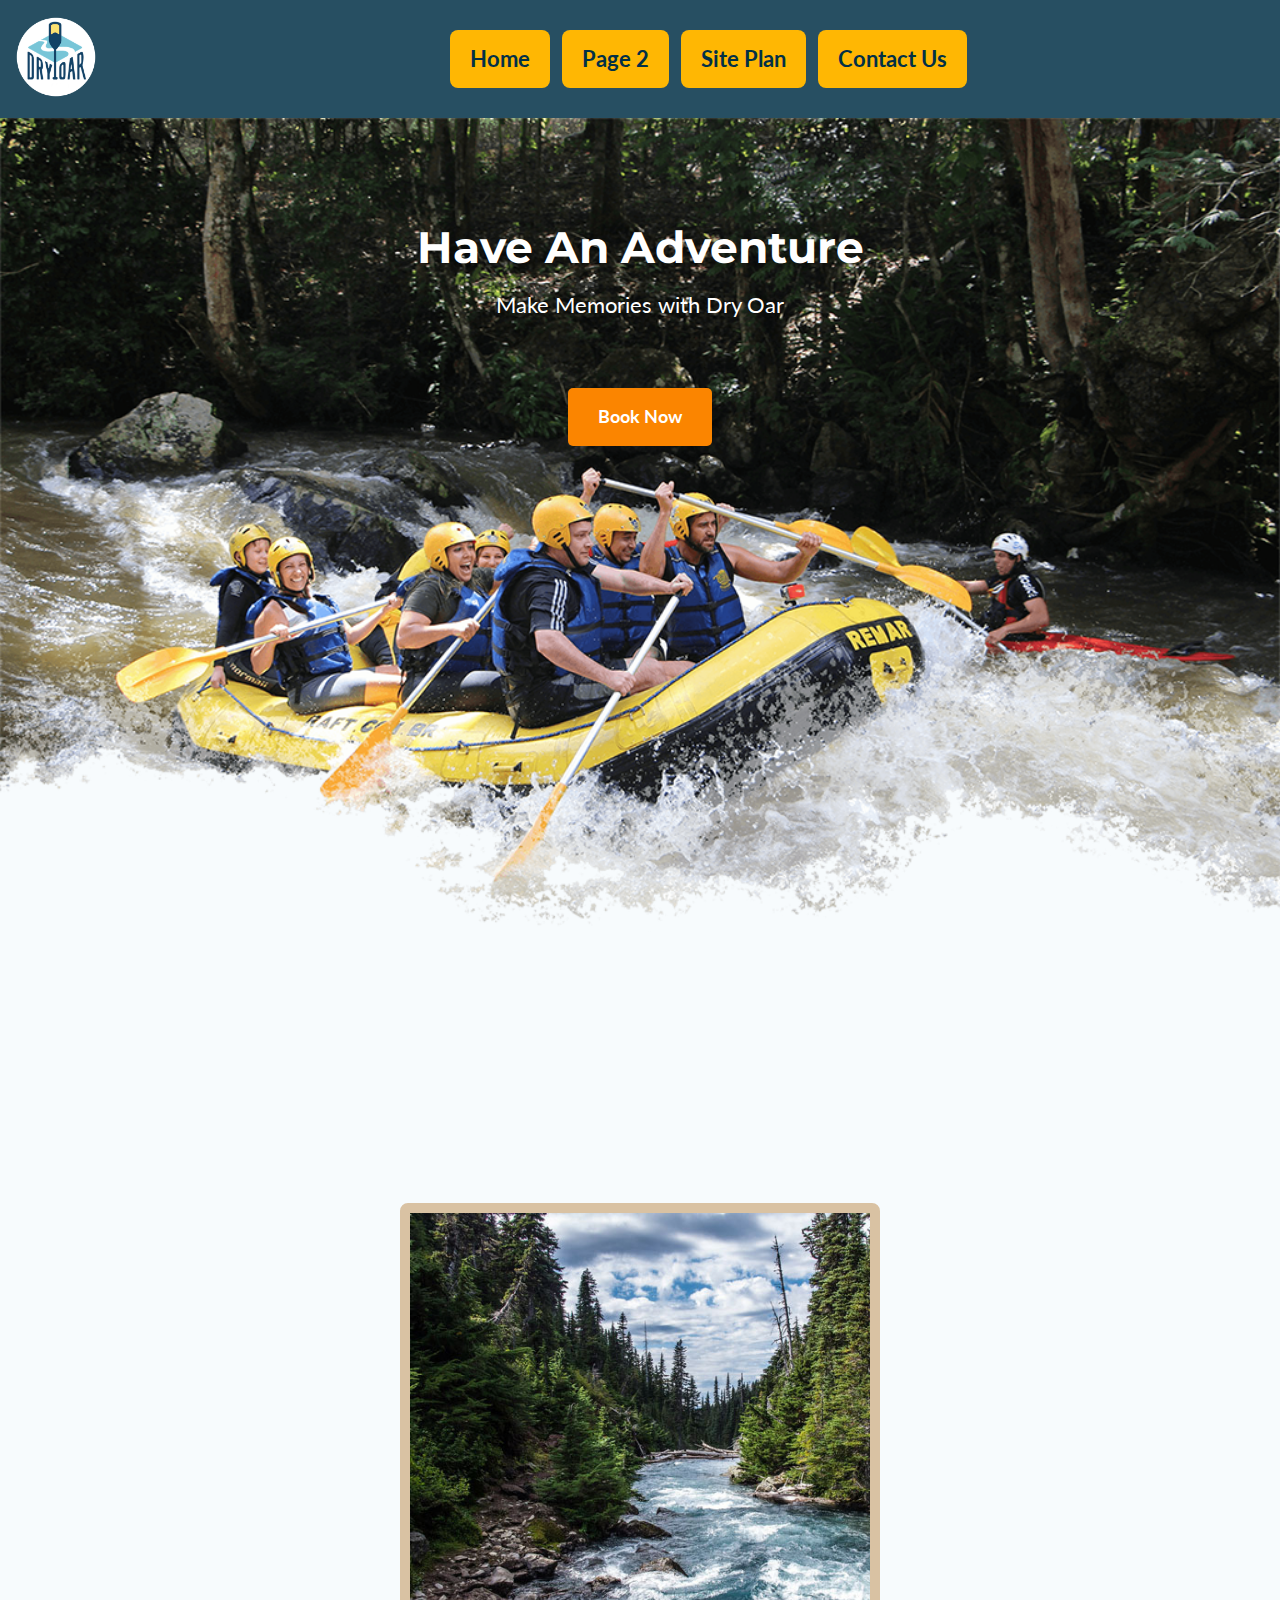
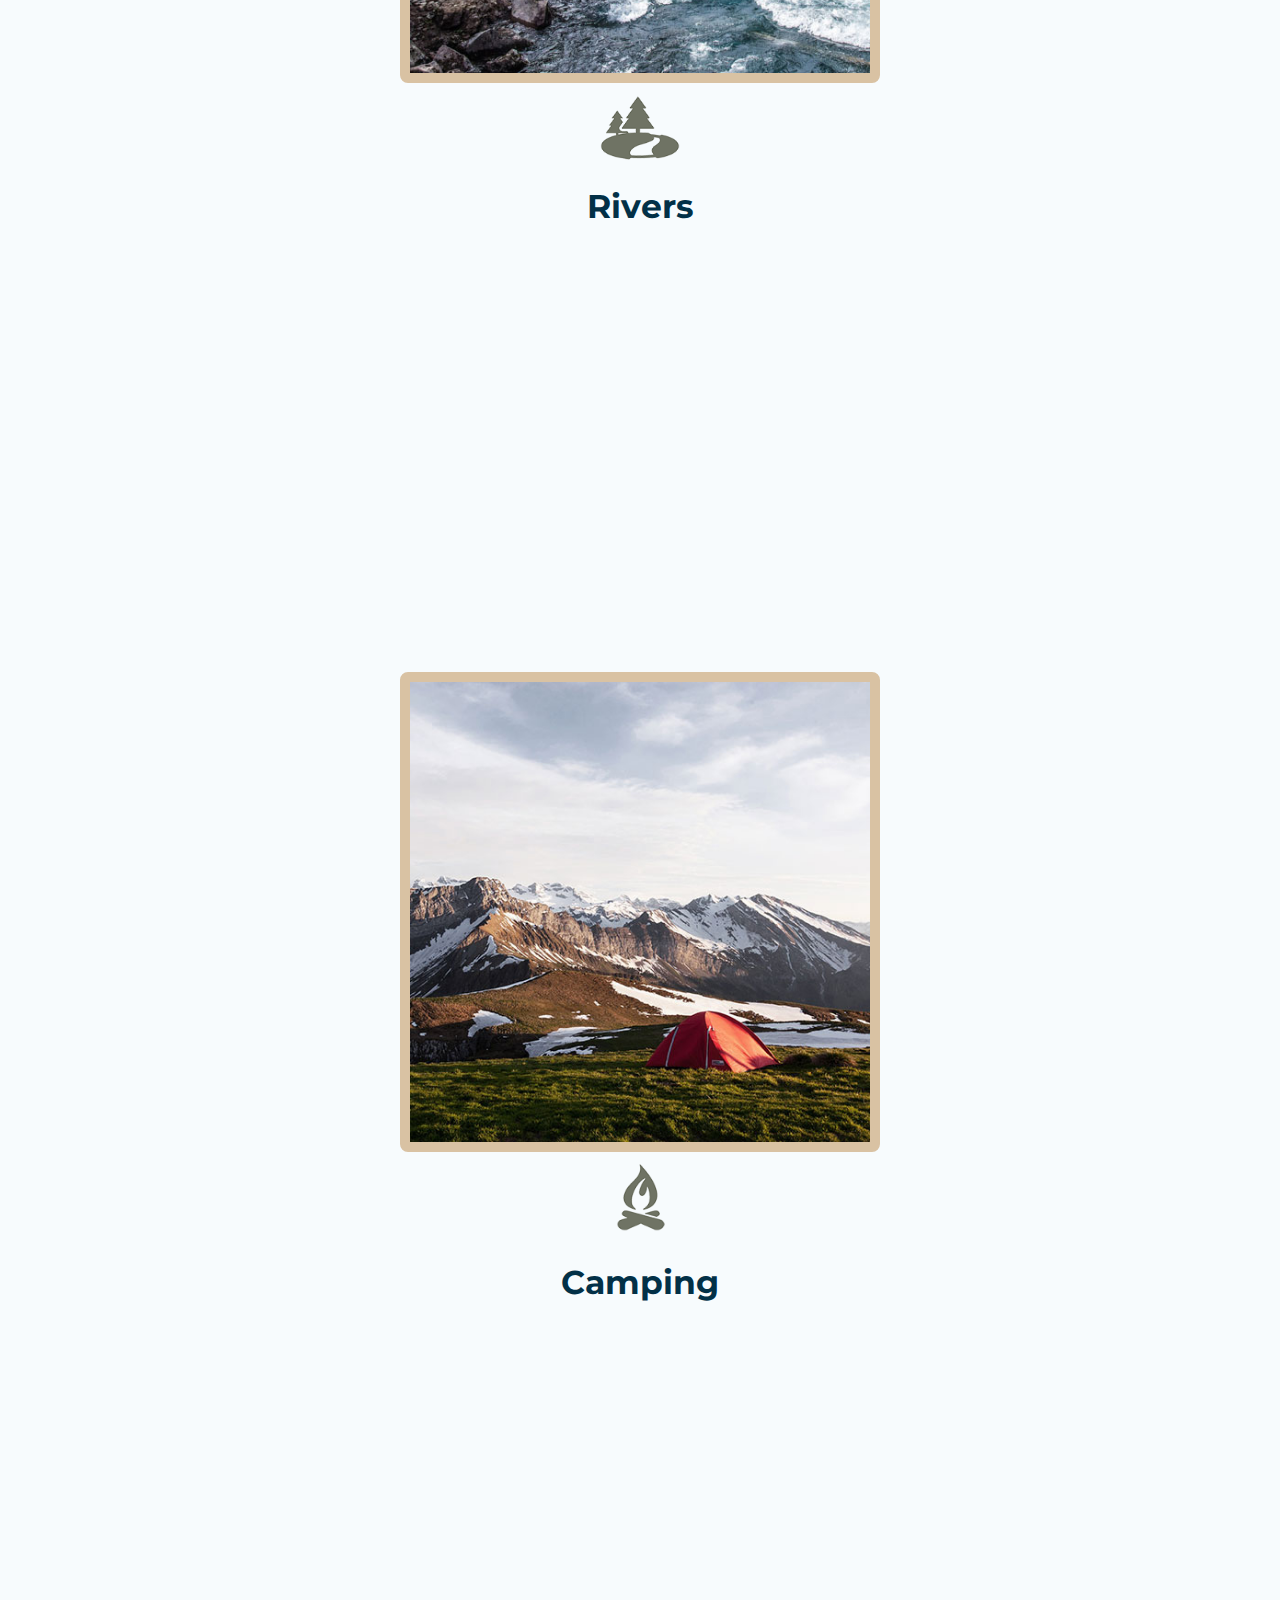
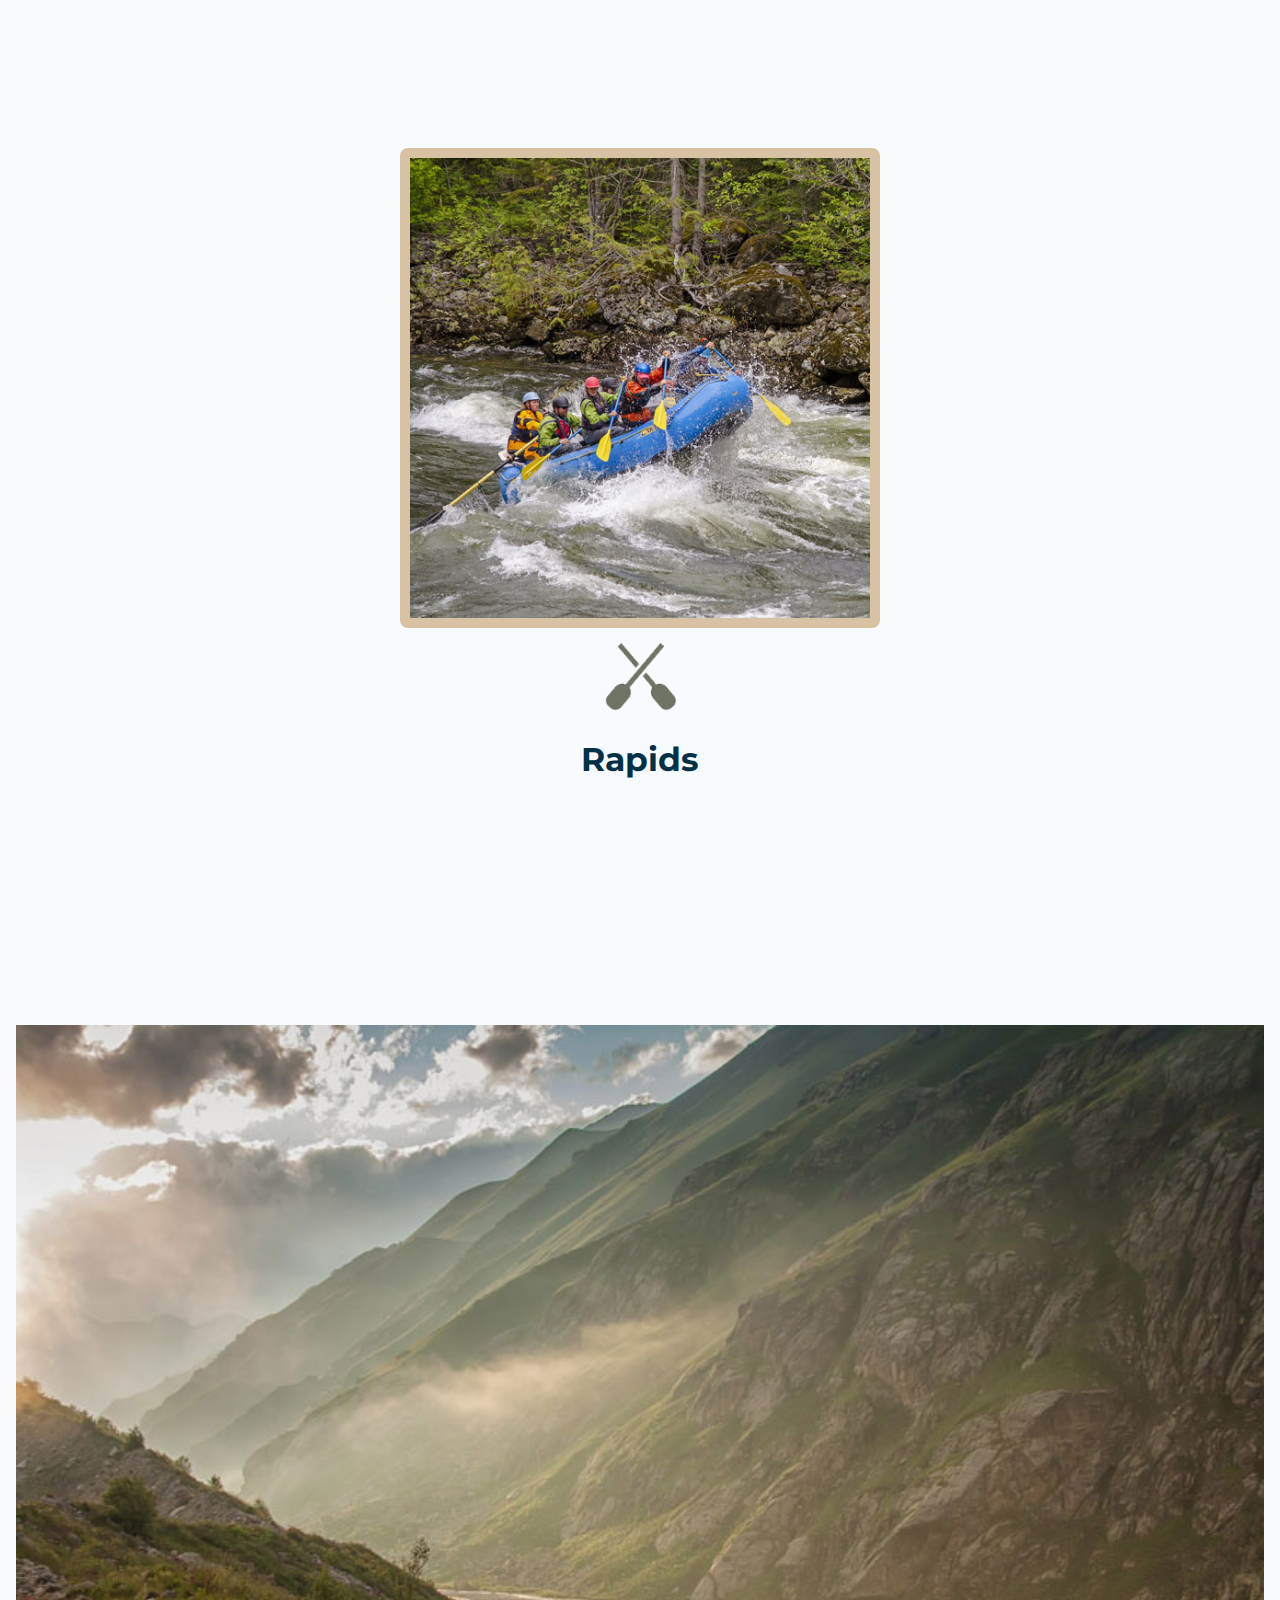
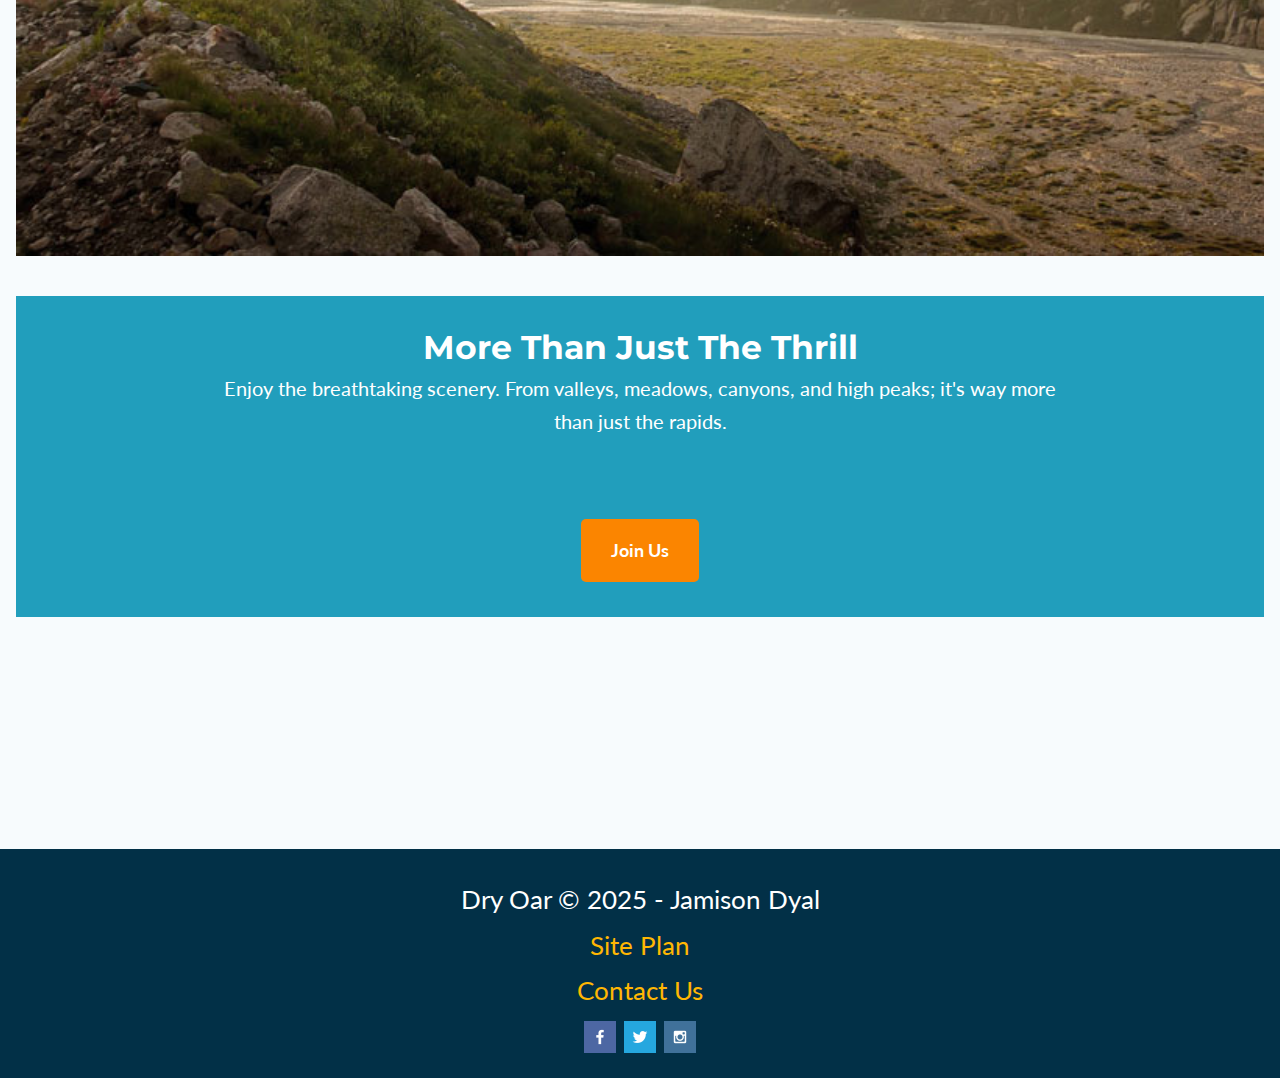
<file: wwr/index.html>
<!DOCTYPE html>
<html lang="en">
<head>
  <meta charset="UTF-8" />
  <meta name="viewport" content="width=device-width, initial-scale=1.0" />
  <title>Whitewater Rafting Vacations | Dry Oar Boating | Home</title>
  <!-- REAL site styles go here (not the site-plan css) -->
  <link rel="stylesheet" href="styles/styles.css">
</head>
<body>

  <header>
    <a id="logo_link" href="index.html">
      <img class="logo" src="images/logo.png" alt="Dry Oar Logo">
    </a>
    <nav>
      <a href="index.html">Home</a>
      <a href="#">Page 2</a>
      <a href="site-plan-rafting.html">Site Plan</a>
      <a href="contactus.html">Contact Us</a>
    </nav>
  </header>

  <!-- Hero -->
  <div id="hero">
    <div id="hero-box">
      <img id="hero-img" src="images/hero.png" alt="People enjoying white water rafting">
    </div>
    <section id="hero-msg">
      <h1 class="home-title">Have An Adventure</h1>
      <h4>Make Memories with Dry Oar</h4>
      <div class="button-box">
        <a class="book" href="contactus.html">Book Now</a>
      </div>
    </section>
  </div>

  <!-- Main -->
  <main class="home-grid">
    <section class="rivers-card">
      <img class="card-img" src="images/rivers.jpg" alt="river in forest">
      <img class="icon" src="images/river_icon.png" alt="river icon">
      <h2>Rivers</h2>
    </section>

    <section class="camping-card">
      <img class="card-img" src="images/camping.jpg" alt="tent in mountains">
      <img class="icon" src="images/fire_icon.png" alt="fire icon">
      <h2>Camping</h2>
    </section>

    <section class="rapids-card">
      <img class="card-img" src="images/rapids.jpg" alt="rafting boat">
      <img class="icon" src="images/oars.png" alt="oars icon">
      <h2>Rapids</h2>
    </section>

    <img class="mountains" src="images/mountains.jpg" alt="Misty mountains">

    <section class="msg">
      <h2>More Than Just The Thrill</h2>
      <p>Enjoy the breathtaking scenery. From valleys, meadows, canyons, and high peaks; it's way more than just the rapids.</p>
      <a class="join" href="rivers.html">Join Us</a>
    </section>
  </main>

  <footer>
    <p>Dry Oar &copy; 2025 - Jamison Dyal</p>
    <p><a href="site-plan-rafting.html">Site Plan</a></p>
    <p><a href="contactus.html">Contact Us</a></p>
    <div class="social">
      <a href="https://facebook.com"><img src="images/facebook.png" alt="fb icon"></a>
      <a href="https://twitter.com"><img src="images/twitter.png" alt="twitter icon"></a>
      <a href="https://instagram.com"><img src="images/instagram.png" alt="instagram icon"></a>
    </div>
  </footer>

</body>
</html>
</file>
<file: wwr/styles/styles.css>
/* Fonts & brand variables (from your site plan) */
@import url('https://fonts.googleapis.com/css2?family=Montserrat:wght@600;700&family=Lato:ital,wght@0,400;0,700;1,400&display=swap');

:root {
  --primary-color: #219EBC;    /* teal */
  --secondary-color: #023047;  /* deep blue */
  --accent1-color: #FFB703;    /* yellow */
  --accent2-color: #FB8500;    /* orange */

  --heading-font: "Montserrat", Arial, Helvetica, sans-serif;
  --paragraph-font: "Lato", Helvetica, Arial, sans-serif;

  --headline-color-on-white: #023047;
  --headline-color-on-color: #FFFFFF;
  --paragraph-color-on-white: #023047;
  --paragraph-color-on-color: #FFFFFF;

  --nav-link-color: #023047;
  --nav-background-color: #FFB703;
  --nav-hover-link-color: #FFFFFF;
  --nav-hover-background-color: #219EBC;
}

/* ---- Page container ---- */
#content {
  max-width: 1600px;
  margin: 0 auto; /* center the whole page */
}

/* ---- Base ---- */
* { box-sizing: border-box; }

html, body {
  margin: 0;
  padding: 0;
}

body {
  background: #f7fbfd; /* subtle off-white for contrast */
  color: var(--paragraph-color-on-white);
  font-family: var(--paragraph-font);
  font-size: 22px;            /* W05: raise default font size */
  line-height: 1.55;
}

/* ---- Header ---- */
header {
  display: grid;
  grid-template-columns: 120px 1fr;
  align-items: center;
  gap: 1rem;
  padding: .75rem 1rem;
  background: rgba(2,48,71, .85);  /* secondary w/ transparency */
  color: var(--headline-color-on-color);
}

#logo_link { padding-top: 5px; }  /* W05: padding example */

.logo { width: 80px; }            /* Rubric: 80px logo */

/* ---- Nav ---- */
nav {
  display: flex;
  justify-content: center;        /* center links (not whole nav) */
  gap: .75rem;
  text-align: center;             /* ensure link text centers */
}

nav a {
  display: inline-block;
  padding: 12px 20px;             /* W05: padding example */
  border-radius: 8px;
  text-decoration: none;          /* remove underline */
  color: var(--nav-link-color);   /* foreground color */
  background: var(--nav-background-color); /* background color */
  font-weight: 700;
}

nav a:hover {
  color: var(--nav-hover-link-color);
  background: var(--nav-hover-background-color);
}

/* ---- Hero ---- */
#hero { position: relative; }

#hero-img {
  width: 100%;                    /* responsive hero */
  display: block;
}

#hero-msg {
  position: absolute;
  inset: 10% 5% auto 5%;
  text-align: center;             /* center headlines */
  color: var(--headline-color-on-color);
}

.home-title {
  font-family: var(--heading-font);
  font-size: 2em;                 /* W05: explicit 2em headline */
  margin: 10px 0 6px;             /* W05: margin example */
  text-shadow: 0 2px 6px rgba(0,0,0,.35);
}

#hero-msg h4 {
  margin: 0 0 1rem;
  font-weight: 400;
  text-shadow: 0 1px 4px rgba(0,0,0,.35);
}

/* Buttons (book/join) */
.button-box { text-align: center; } /* center buttons */

.book, .join {
  display: inline-block;
  padding: 15px 30px;             /* W05: padding */
  margin-top: 50px;               /* W05: margin */
  border-radius: 5px;             /* W05: rounded corners */
  text-decoration: none;          /* remove underline */
  background: var(--accent2-color);
  color: #fff;
  font-weight: 700;
  font-size: 18px;                /* W05: explicit size */
  transition: transform .15s ease, background .15s ease;
}

.book:hover, .join:hover {
  background: var(--accent1-color);
  color: #023047;
  transform: translateY(-1px);
}

/* ---- Cards ---- */
.home-grid {
  display: grid;
  gap: 2.5rem 1.5rem;
  padding: 2rem 1rem;
}

main section { text-align: center; } /* center sections */

.card-img {
  width: min(100%, 480px);
  display: block;
  margin: 0 auto .5rem;
  border-radius: .5rem;
  border: 10px solid #d9c2a3;     /* W05: border on section images */
}

main section img {
  box-sizing: border-box;         /* W05: include border in size */
}

.icon { width: 80px; }            /* Rubric: 80px icons */

h2 {
  font-family: var(--heading-font);
  margin: .5rem 0 0;
  color: var(--headline-color-on-white);
}

/* Give the three cards generous vertical breathing room (W05: margin examples) */
.rivers-card,
.camping-card,
.rapids-card { margin: 200px 0; }

/* ---- Background band + Mountains + Message ---- */
#background {
  height: 725px;                   /* rubric: height set */
  background: #d9c2a3;             /* warm band color (sample look) */
  margin-top: 1rem;
}

.mountains {
  width: 100%;
  display: block;
  margin: 0;
}

.msg {
  margin: 0;
  padding: 35px;                   /* W05: padding */
  background: var(--primary-color);
  color: var(--paragraph-color-on-color);
  text-align: center;
  line-height: 1.5em;              /* W05: more line height */
}

.msg h2 {
  margin: 0 0 .5rem;
  color: var(--headline-color-on-color);
}

.msg p {
  max-width: 70ch;
  margin: 0 auto 1rem;
  padding-bottom: 15px;            /* W05: padding-bottom */
  font-size: .9em;                 /* slight reduction per W05 vibe */
}

/* ---- Footer ---- */
footer {
  background: var(--secondary-color);
  color: var(--headline-color-on-color);
  text-align: center;
  padding: 25px 50px;              /* W05: padding example */
  margin-top: 200px;               /* W05: margin example */
}

footer p {
  margin: .3rem 0;
  font-size: 1.2em;                /* larger footer text */
}

footer a {
  color: var(--accent1-color);
  text-decoration: none;           /* remove underline */
}

footer a:hover {
  color: #fff;
  text-decoration: underline;      /* underline on hover */
}

footer .social {
  margin-top: .6rem;
  display: flex;
  justify-content: center;
  gap: .5rem;
}

footer .social img { width: 32px; height: 32px; display: block; }

/* ---- Small tweaks for narrower screens ---- */
@media (max-width: 640px) {
  header {
    grid-template-columns: 80px 1fr;
    gap: .5rem;
  }
  nav { flex-wrap: wrap; }
  #hero-msg { inset: auto 5% 8% 5%; }
  .rivers-card,
  .camping-card,
  .rapids-card { margin: 120px 0; } /* slightly tighter on small screens */
}
</file>
